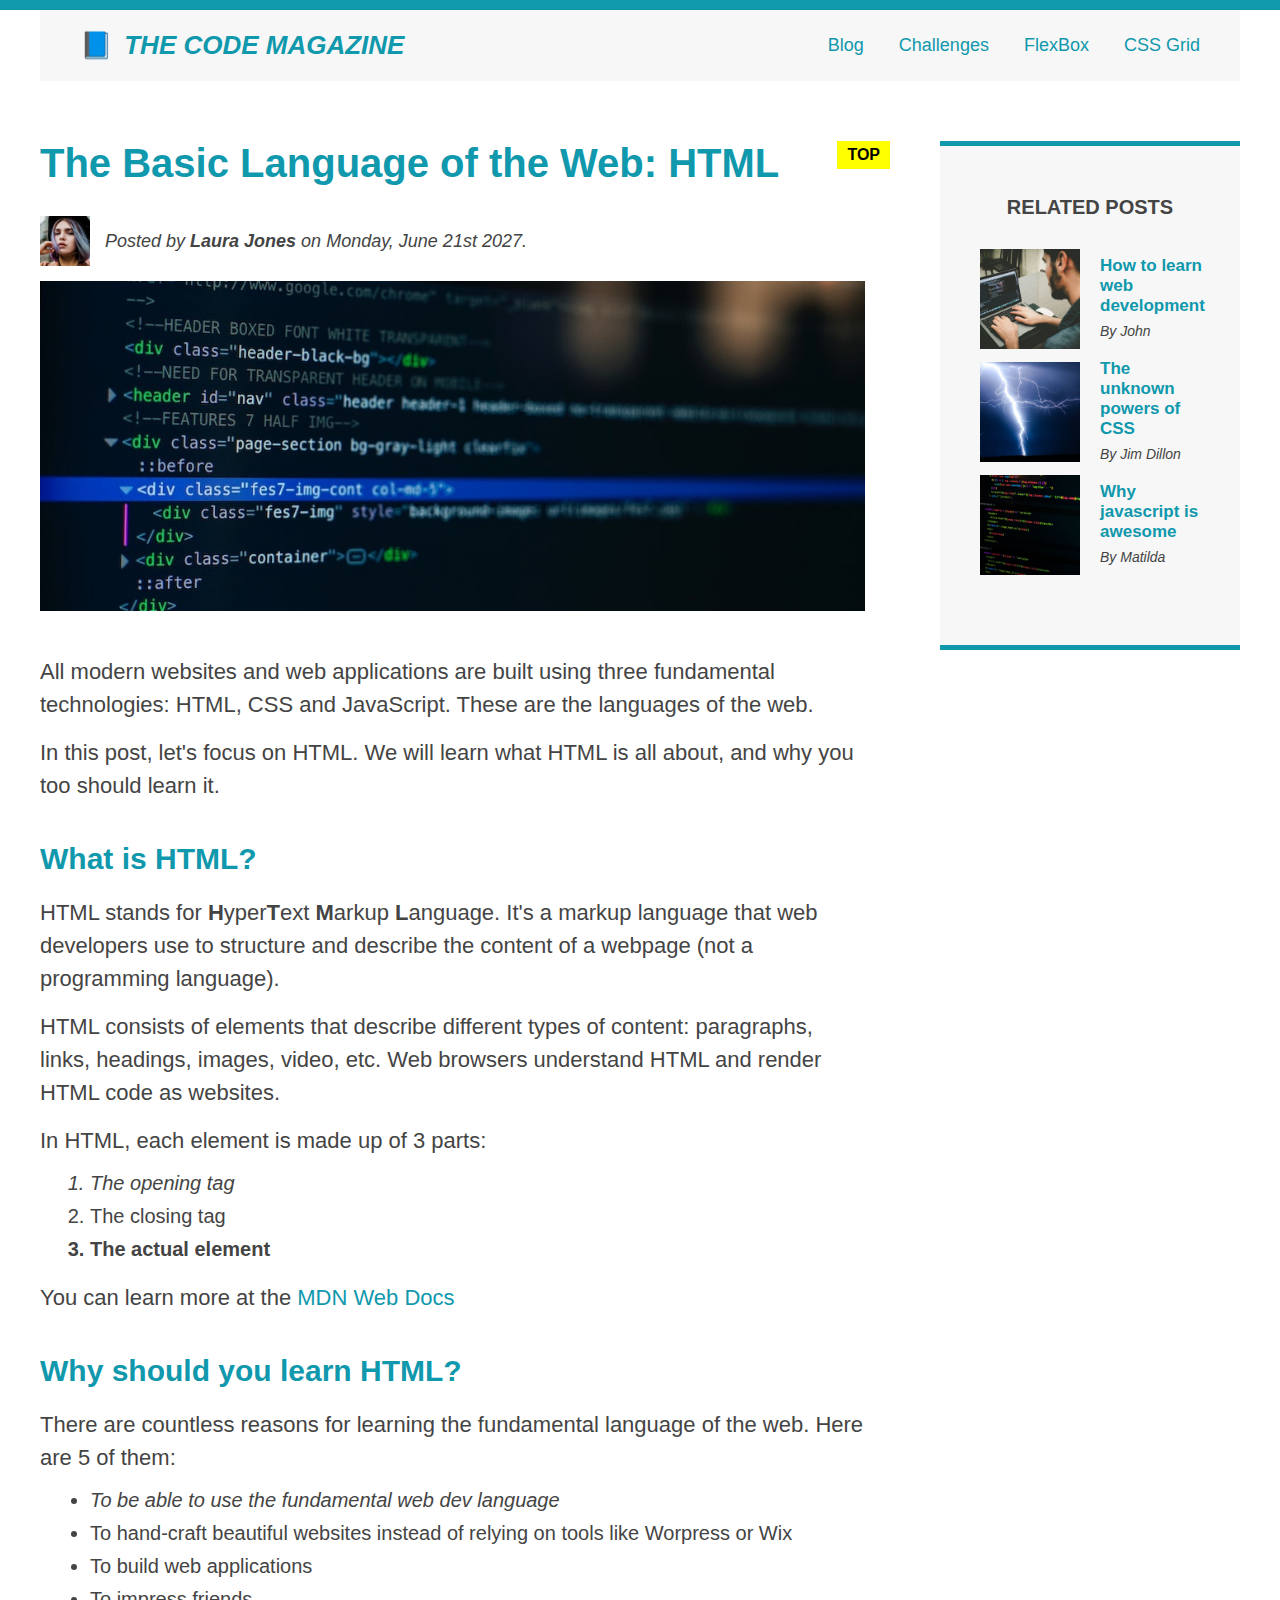
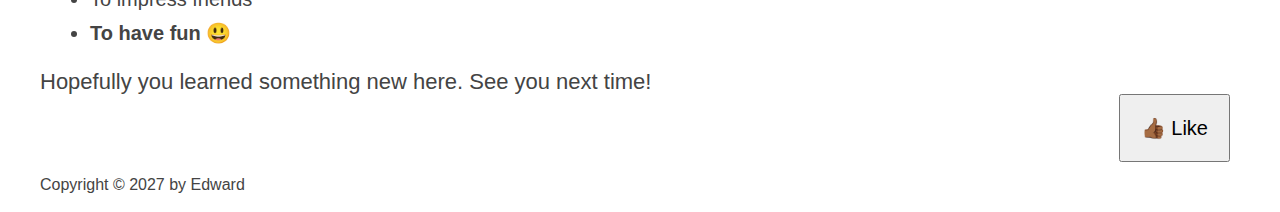
<file: index.html>
<!DOCTYPE html>
<html>
  <head>
    <title>The Basic Language of the Web: HTML</title>
    <link rel="stylesheet" href="style.css">
  </head>
  <body>
    <div class="container">
      <header class="main-header clearfix">
        <h1>📘 The Code Magazine</h1>
      
        <!-- my trying out stuff-->
        <nav>
          <a href="blog.html">Blog</a>
          <a href="#">Challenges</a>
          <a href="flexbox.html">FlexBox</a>
          <a href="css-grid.html">CSS Grid</a>
        </nav>

        <!-- <div class="clear"></div> -->
      </header>
      <!-- <div class="row"> -->
        <article>
          <header class="post-header">
            <h2>The Basic Language of the Web: HTML</h2>
            
            <div class="author-box">
              <img 
              src="img/laura-jones.jpg" 
              alt="Image of the writer" 
              width="50"
              class="author-img"/>
              
              <p id="author" class="author">Posted by <strong>Laura Jones</strong> on Monday, June 21st 2027.</p>
            </div>
              
            <img 
            src="img/post-img.jpg" 
            alt="HTML text on a screen" 
            class="post-img"/>
          </header>
          
      
          <p>
            All modern websites and web applications are built using three fundamental
            technologies: HTML, CSS and JavaScript. These are the languages of the
            web.
          </p>
      
          <p>
            In this post, let's focus on HTML. We will learn what HTML is all about,
            and why you too should learn it.
          </p>
      
          <h3>What is HTML?</h3>
      
          <p>
            HTML stands for <strong>H</strong>yper<strong>T</strong>ext
            <strong>M</strong>arkup <strong>L</strong>anguage. It's a markup language
            that web developers use to structure and describe the content of a webpage
            (not a programming language).
          </p>
      
          <p>
            HTML consists of elements that describe different types of content:
            paragraphs, links, headings, images, video, etc. Web browsers understand
            HTML and render HTML code as websites.
          </p>
      
          <p>In HTML, each element is made up of 3 parts:</p>
      
          <ol>
            <li>The opening tag</li>
            <li>The closing tag</li>
            <li>The actual element</li>
          </ol>
         
          <p>You can learn more at the <a href="https://developer.mozilla.org/en-US/docs/Web/JavaScript" target="_blank">MDN Web Docs</a></p>
      
          <h3>Why should you learn HTML?</h3>
      
          <p>
            There are countless reasons for learning the fundamental language of the
            web. Here are 5 of them:
          </p>
      
          <ul>
            <li>To be able to use the fundamental web dev language</li>
            <li>To hand-craft beautiful websites instead of relying on tools like Worpress or Wix</li>
            <li>To build web applications</li>
            <li>To impress friends</li>
            <li>To have fun 😃</li>
          </ul>
          
          <p>Hopefully you learned something new here. See you next time!</p>
        
        </article>
    
        <aside>
          <h4>
            Related posts
          </h4>
          <ul class="related">
            <li class="related-post">
              <img 
                src="img/related-1.jpg" 
                alt="Person programming"
                width="100" 
                height="100"
                />
                <div>
  
                  <a href="#" class="related-link"
                  >
                  
                  How to learn web development
                </a>
                <p class="related-author"> By John</p>
                </div>
            </li>
            <li class="related-post">
              <img 
                src="img/related-2.jpg"
                alt="Lightning" 
                width="100" 
                height="100"
                />
              <div>
  
                <a href="#" class="related-link"
                >
                
                The unknown powers of CSS
              </a>
              <p class="related-author"> By Jim Dillon</p>
              </div>
            </li>
            <li class="related-post">
              <img 
                src="img/related-3.jpg" 
                alt="Code on a screen"
                width="100" 
                height="100"
              />
              <div>
  
                <a href="#" class="related-link"
                >
                
                Why javascript is awesome
                </a>
                <p class="related-author"> By Matilda</p>
              </div>
            </li>
          </ul>
        </aside>
      <!-- </div> -->
      
  
      <footer>
        <p id="copyright" class="copyright text">Copyright &copy; 2027 by Edward</p>
      </footer>
  
    </div>
    <button>👍🏾 Like</button>
    
  </body>
</html>
</file>
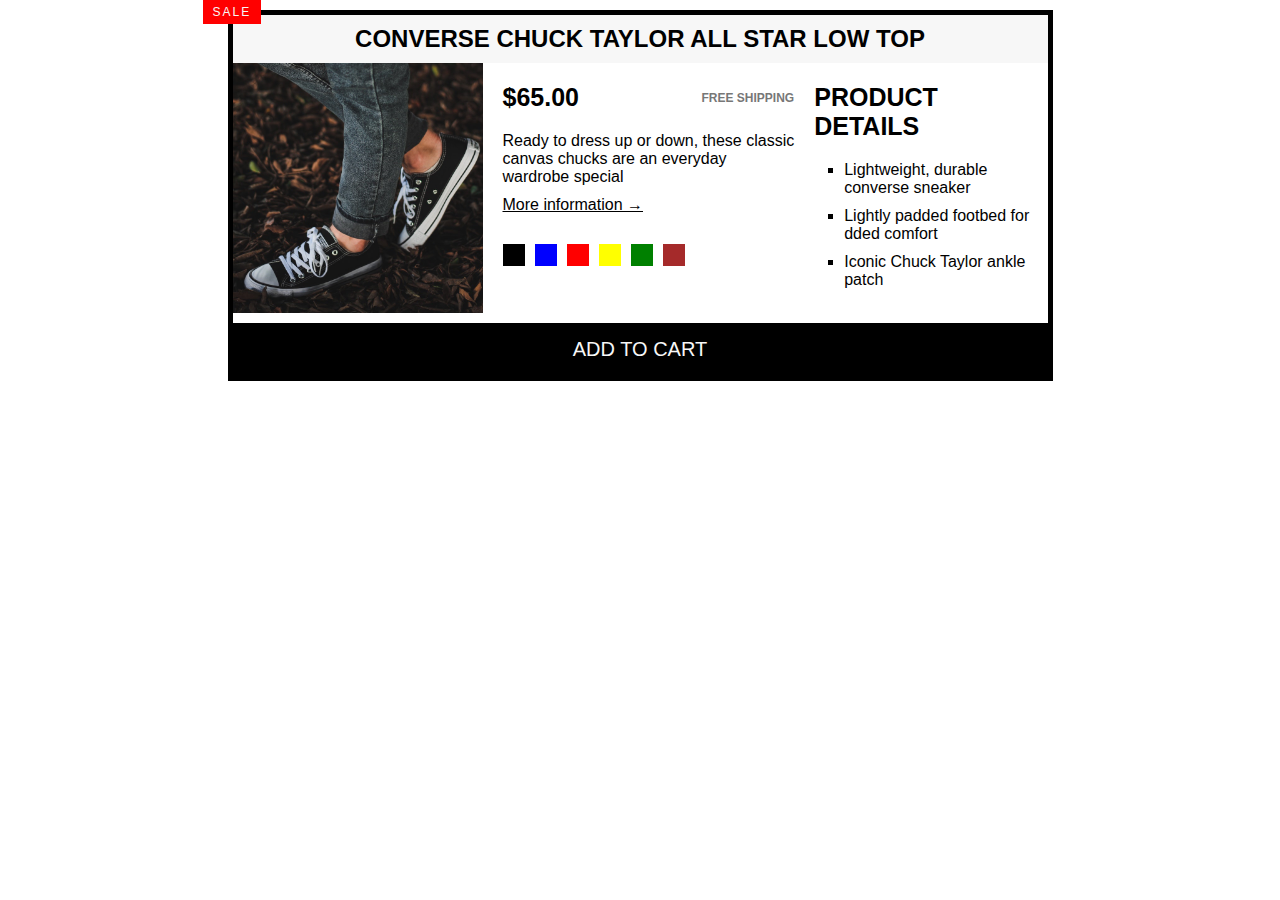
<file: blog.html>
<!DOCTYPE html>
<html lang="en">
  <head>
    <meta charset="UTF-8" />
    <meta http-equiv="X-UA-Compatible" content="IE=edge" />
    <meta name="viewport" content="width=device-width, initial-scale=1.0" />
    <title>Blog</title>
    <link rel="stylesheet" href="blog-style.css">
  
  </head>
  <body>
    <article>
      <h2>Converse Chuck Taylor All Star Low Top</h2>
      <div class="container">
        <img src="img/challenges.jpg"
        alt = "chuck taylor shoes"
        width="250"
      height="250"
        class="image"/>
      
        <div class="product-info">
        <div class="product-price">
          <h3 class="price">$65.00</h3>

        <p class="free-shipping">Free shipping</p>
        </div>
        
  
        <p class="product-description">Ready to dress up or down, these
          classic canvas chucks are an everyday wardrobe
          special </p>
  
        <a href="#" class="link-1">
          More information &rarr; 
        </a>
  
        <div class="product-colors">
          <div class="box"></div>
          <div class="box box-2"></div>
          <div class="box box-3"></div>
          <div class="box box-4"></div>
          <div class="box box-5"></div>
          <div class="box box-6"></div>
        </div>
       </div>
       <div class="product-details">
        <h3 class="details-title">Product Details</h3>

        <ul>
          <li>Lightweight, durable converse sneaker</li>
          <li>Lightly padded footbed for dded comfort</li>
          <li>Iconic Chuck Taylor ankle patch</li>
        </ul>
      </div>
      </div>
      
      <button>Add to cart</button>
    </article>
  <!--
    <p>Blog</p>

    <a href="index.html">Back to home</a>
  -->
  </body>
</html>
</file>
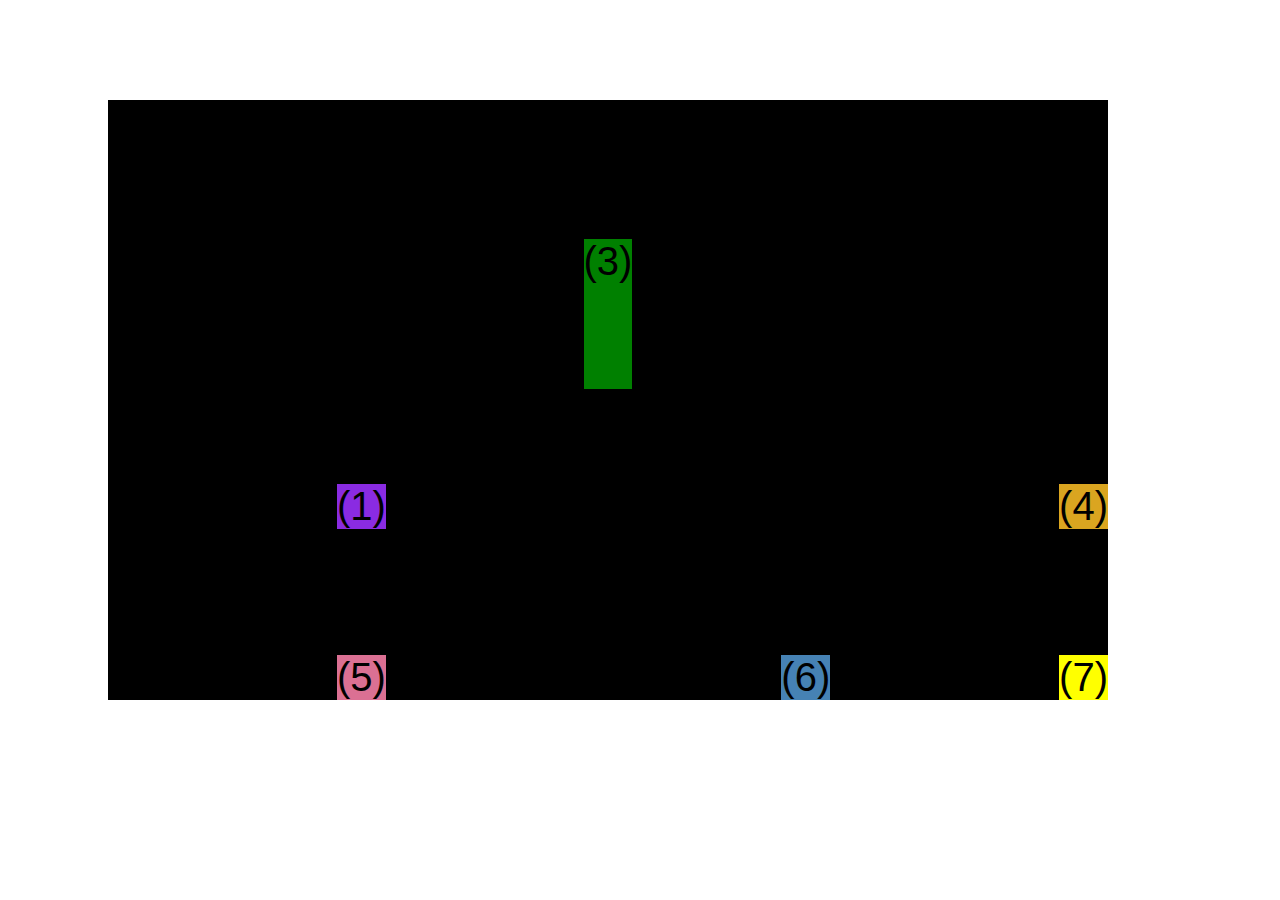
<file: css-grid.html>
<!DOCTYPE html>
<html lang="en">
  <head>
    <meta charset="UTF-8" />
    <meta http-equiv="X-UA-Compatible" content="IE=edge" />
    <meta name="viewport" content="width=device-width, initial-scale=1.0" />
    <title>CSS Grid</title>
    <style>
      .el--1 {
        background-color: blueviolet;
      }
      .el--2 {
        background-color: orangered;
      }
      .el--3 {
        background-color: green;
        height: 150px;
      }
      .el--4 {
        background-color: goldenrod;
      }
      .el--5 {
        background-color: palevioletred;
      }
      .el--6 {
        background-color: steelblue;
      }
      .el--7 {
        background-color: yellow;
      }
      .el--8 {
        background-color: crimson;
      }

      .container--1 {
        /* STARTER */
        font-family: sans-serif;
        background-color: #ddd;
        font-size: 40px;
        margin: 40px;

        /* CSS GRID */
        display: grid;
        /* grid-template-columns: 200px 200px 100px 100px; */
        /* grid-template-columns: 1fr 1fr 1fr 1fr; */
        grid-template-columns: repeat(4, 1fr);
        /* grid-template-rows: 300px 200px; */
        grid-template-rows: 1fr 1fr;
        /* height: 500px; */
        /* gap:30px; */
        column-gap: 20px;
        row-gap: 40px;
        display:none;
      }
      .el--8 {
        grid-column: 2/3;
        grid-row: 1/2;
      }
      .el--2 {
        /* grid-column: 1 /4; */
        /* grid-column: 1/span 4; */
        grid-column: 1/-1;
        grid-row: 2;
      }
      

      .container--2 {
        
        /* STARTER */
        font-family: sans-serif;
        background-color: black;
        font-size: 40px;
        margin: 100px;

        width: 1000px;
        height: 600px;

        /* CSS GRID */
        display: grid;
        grid-template-columns: 5fr 8fr 5fr;

        grid-template-rows: 10fr 4fr;

        justify-content: center;
        align-content: center;

        justify-items: end;
        align-items: end;
      }
      .el--3 {
        justify-self: center;
        align-self: center;
      }
    
    </style>
  </head>
  <body>
    <div class="container--1">
      <div class="el el--1">(1) HTML</div>
      <div class="el el--2">(2) and</div>
      <div class="el el--3">(3) CSS</div>
      <div class="el el--4">(4) are</div>
      <div class="el el--5">(5) amazing</div>
      <div class="el el--6">(6) languages</div>
      <div class="el el--7">(7) to</div>
      <div class="el el--8">(8) learn</div>
    </div>

    <div class="container--2">
      <div class="el el--1">(1)</div>
      <div class="el el--3">(3)</div>
      <div class="el el--4">(4)</div>
      <div class="el el--5">(5)</div>
      <div class="el el--6">(6)</div>
      <div class="el el--7">(7)</div>
    </div>
  </body>
</html>
</file>
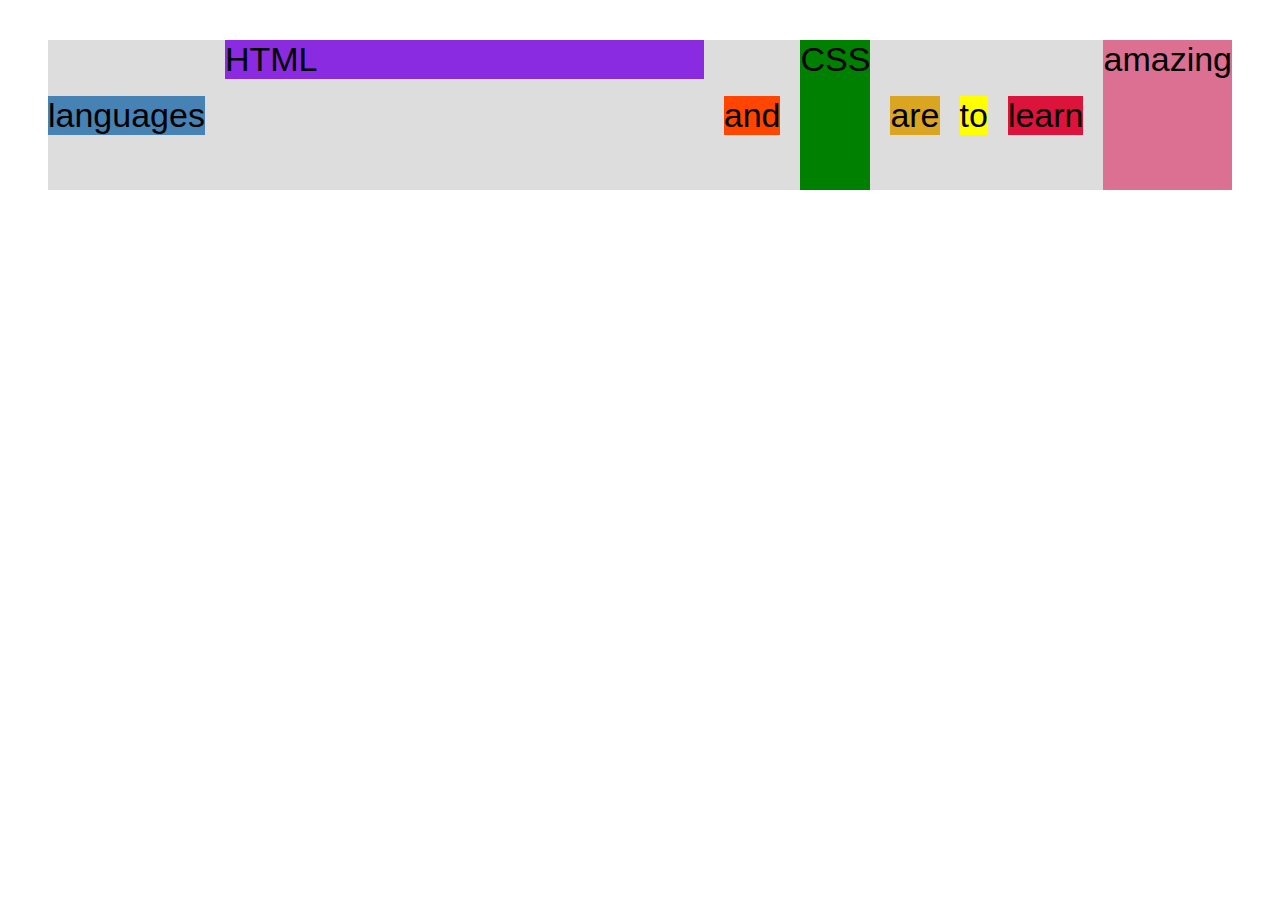
<file: flexbox.html>
<!DOCTYPE html>
<html lang="en">
  <head>
    <meta charset="UTF-8" />
    <meta http-equiv="X-UA-Compatible" content="IE=edge" />
    <meta name="viewport" content="width=device-width, initial-scale=1.0" />
    <title>Flexbox</title>
    <style>
      .el--1 {
        background-color: blueviolet;
      }
      .el--2 {
        background-color: orangered;
      }
      .el--3 {
        background-color: green;
        height: 150px;
      }
      .el--4 {
        background-color: goldenrod;
      }
      .el--5 {
        background-color: palevioletred;
      }
      .el--6 {
        background-color: steelblue;
      }
      .el--7 {
        background-color: yellow;
      }
      .el--8 {
        background-color: crimson;
      }

      .container {
        /* STARTER */
        font-family: sans-serif;
        background-color: #ddd;
        font-size: 34px;
        margin: 40px;

        /* FLEXBOX */
        display: flex;
        align-items: center;
        justify-content: flex-start;
        gap: 20px;
      }

      .el {
        /* flex-grow: 0;
        flex-shrink: 1;
        flex-basis: auto; */
        flex-shrink: 0;
        /* flex-basis: 150px; */
        /* flex-grow: 1; */
      }
      .el--1 {
        align-self: flex-start;
        flex-grow: 1;
      }
      .el--5 {
        align-self: stretch;
        order: 1;
      }
      .el--6 {
        order: -1;
      }
    </style>
  </head>
  <body>
    <div class="container">
      <div class="el el--1">HTML</div>
      <div class="el el--2">and</div>
      <div class="el el--3">CSS</div>
      <div class="el el--4">are</div>
      <div class="el el--5">amazing</div>
      <div class="el el--6">languages</div>
      <div class="el el--7">to</div>
      <div class="el el--8">learn</div>
    </div>
  </body>
</html>
</file>
<file: style.css>
/* global selector */
* {
  margin: 0;
  padding: 0;
  box-sizing: border-box;
}

body{
  color: #444;
  font-family: sans-serif;
  border-top: 10px solid #1098ad;

  position: relative;
}

.container {
 width: 1200px;
 margin: 0 auto;
}

.main-header{
  background-color: #f7f7f7;
  /* height: 80px; */
  padding: 20px 40px; /* top & bottom left & right */
  /* margin-bottom: 60px; */

}

nav{
  font-size: 18px;
}

nav a:link {
  /* background-color: orangered;
  margin: 20px;
  padding: 20px;

  display: block; */
  margin-right: 30px;
  display: inline-block;
}

nav a:link:last-child {
  margin-right: 0;
}

article {
  /* margin-bottom: 60px; */
}

.post-header{
  margin-bottom: 40px;
}

h1,
h2,
h3{
  color: #1098ad;
}

h1 {
  
  font-size: 26px;
  font-style: italic;
  text-transform: uppercase;
  
  
}

h2{
  font-size: 40px;
  margin-bottom: 30px;
  
}

h3{
  font-size: 30px;
  margin-bottom: 20px;
  margin-top: 40px;
  
}

h4{
  font-size: 20px;
  
  text-transform: uppercase;
  text-align: center;
  margin-bottom: 30px;
}

p{
  font-size: 22px;
  margin-bottom: 15px;
  line-height: 1.5;
}

ul,ol{
  margin-left: 50px;
  margin-bottom: 20px;
}

li {
  font-size: 20px;
  margin-bottom: 10px;
}

li:last-child {
  margin-bottom: 0;
}

/* footer p{
  font-size: 16px;
} */

#author{
  font-style: italic;
  font-size: 18px;
}
#copyright{
  font-size: 16px;
}
.related-author{
  font-size: 18px;
  font-weight: bold;
}
.related {
  list-style: none;
  margin-left: 0;
}



aside{
  background-color: #f7f7f7;
  border-top: 5px solid #1098ad;
  border-bottom: 5px solid #1098ad;
  padding: 50px 40px;
  
}



li:first-child{
  font-style: italic;
}

li:last-child{
  font-weight:bold;
}

/* Styling links */
a:link{
  color: #1098ad;
  text-decoration: none;
}

a:visited{
color: #1098ad;
}

a:hover{
color: orangered;
font-weight: bold;
text-decoration: underline orangered;
}

a:active{
background-color: #010101;
font-style: italic;
}

.post-img{
  width: 100%;
  height: auto;
}

button {
  font-size: 20px;
  padding: 20px;
  cursor: pointer;
  position: absolute;
  /* top:0;
  left: 0; */
  bottom: 50px;
  right: 50px;
}

h1::first-letter{
  font-style: normal;
  margin-right: 5px;
}

h3+p::first-line{

}

h2 {
  position: relative;
}

h2::after{
  content: "TOP";
  background-color: yellow;
  color: #000;
  font-size: 16px;
  font-weight: bold;
  display: inline-block;
  padding: 5px 10px;
  position: absolute;
  top:-15 px;
  right: -25px;
}
/* 
.author-img {
  float: left;
  margin-bottom: 20px;
}

.author {
  float: left;
  margin-top: 10px;
  margin-left: 20px;
}

h1 {
  float: left;
}

nav {float: right;}

.clear {
  clear: both;
}

.clearfix::after {
  content: "";
  clear: both;
  display: block;
}

article{
   background-color: red; 
  width: 825px;
  float: left;
}

aside {
   background-color: green; 
  width: 300px;
  float: right;
}

footer {
   background-color: yellow; 
  clear: both;
} */

.main-header {
  display: flex;
  align-items: center;
  justify-content: space-between;
}

.author-box {
  display: flex;
  align-items: center;
  margin-bottom: 15px;
}

.author {
  margin-bottom: 0px;
  margin-left: 15px;
}

.related-post {
  display: flex;
  align-items: center;
  gap: 20px;
}

.related-link:link {
  font-size: 17px;
  font-weight: bold;
  font-style: normal;
  display: block;
  margin-bottom: 5px;

}

.related-author {
  margin-bottom: 0;
  font-size: 14px;
  font-weight: normal;
  font-style: italic;
}


/* .row {
  display: flex;
  align-items: flex-start;
  gap: 75px;
  margin-bottom: 60px;
}

article {
  flex: 1;
  margin-bottom: 0;
}

aside {
  flex: 0 0 300px;
} */

.container {
  display: grid;
  grid-template-columns: 1fr 300px;
  column-gap: 75px;
  row-gap: 60px;
  align-items: start;
}

.main-header {
  grid-column: 1/-1;
}

article {

}
aside {
  
}

footer {
  grid-column: 1/-1;
}
</file>
<file: blog-style.css>
* {
  margin: 0;
  padding: 0em;
  box-sizing: border-box;
}

body {
border: 5px solid #000;
font-family: sans-serif;
width: 825px;
margin: 10px auto;
position: relative;
}

body::before{
  content: "SALE";
  position: absolute;
  background-color: red;
  padding: 5px 10px;
  top: -15px;;
  left: -30px;
  color: #f7f7f7;
  letter-spacing: 2px;
  font-size: 12px;
}

h2 {
  background-color: #f7f7f7;
  text-transform: uppercase;
  text-align: center;
  padding: 10px 0;
}

img{
  margin-bottom: 10px;
}

.free-shipping{
  font-size: 12px;
  font-weight: bold;
  color: #777;
  text-transform: uppercase;
  
}

p {
  margin-bottom: 10px;
}

a {
  
}

a:link, a:visited {
  color: #000;
  margin-bottom: 30px;
  display: inline-block;
}

a:hover, a:active {
  text-decoration: none;
  margin-bottom: 10px;
  display: inline-block;
  
}

button{
  color: #f7f7f7;
  background-color: #000;
  text-transform: uppercase;
  font-size: 20px;
  border: none;
  cursor: pointer;
  width: 100%;
  padding: 15px 0px;
}

button:hover{
  color: #000;
  background-color: #f7f7f7;
  border-top: 5px solid #000;
}

.price{
  font-size: 25px;
  margin-bottom: 10px;
}

.details-title {
  font-size: 25px;
  text-transform: uppercase;
  margin-bottom: 20px;
  
}

ul {
  margin-left: 30px;
}

li {
  list-style: square;
  margin-bottom: 10px;
}

.box{
  width: 22px;
  height: 22px;
  
  background-color: #000;
}
.box-2{
  background-color: blue;
}
.box-3{
  background-color: red;
}
.box-4{
  background-color: yellow;
}
.box-5{
  background-color: green;
}
.box-6{
  background-color: brown;
}

.product-info {
  /* width: 225px; */
  /* margin-right: 40px; */
  margin-top: 20px;
  flex: 1;
}

.product-details {
  /* width: 225px; */
  margin-top: 20px;
  flex: 1;
}

.image {
  /* margin-right: 40px; */
}

.product-price {
  display: flex;
  justify-content: space-between;
  align-items: center;
  margin-bottom: 10px;
}

.product-colors {
  display: flex;
  gap: 10px;
}

.container {
  display :grid;
  grid-template-columns: 250px auto auto;
  column-gap: 20px;
}
</file>
